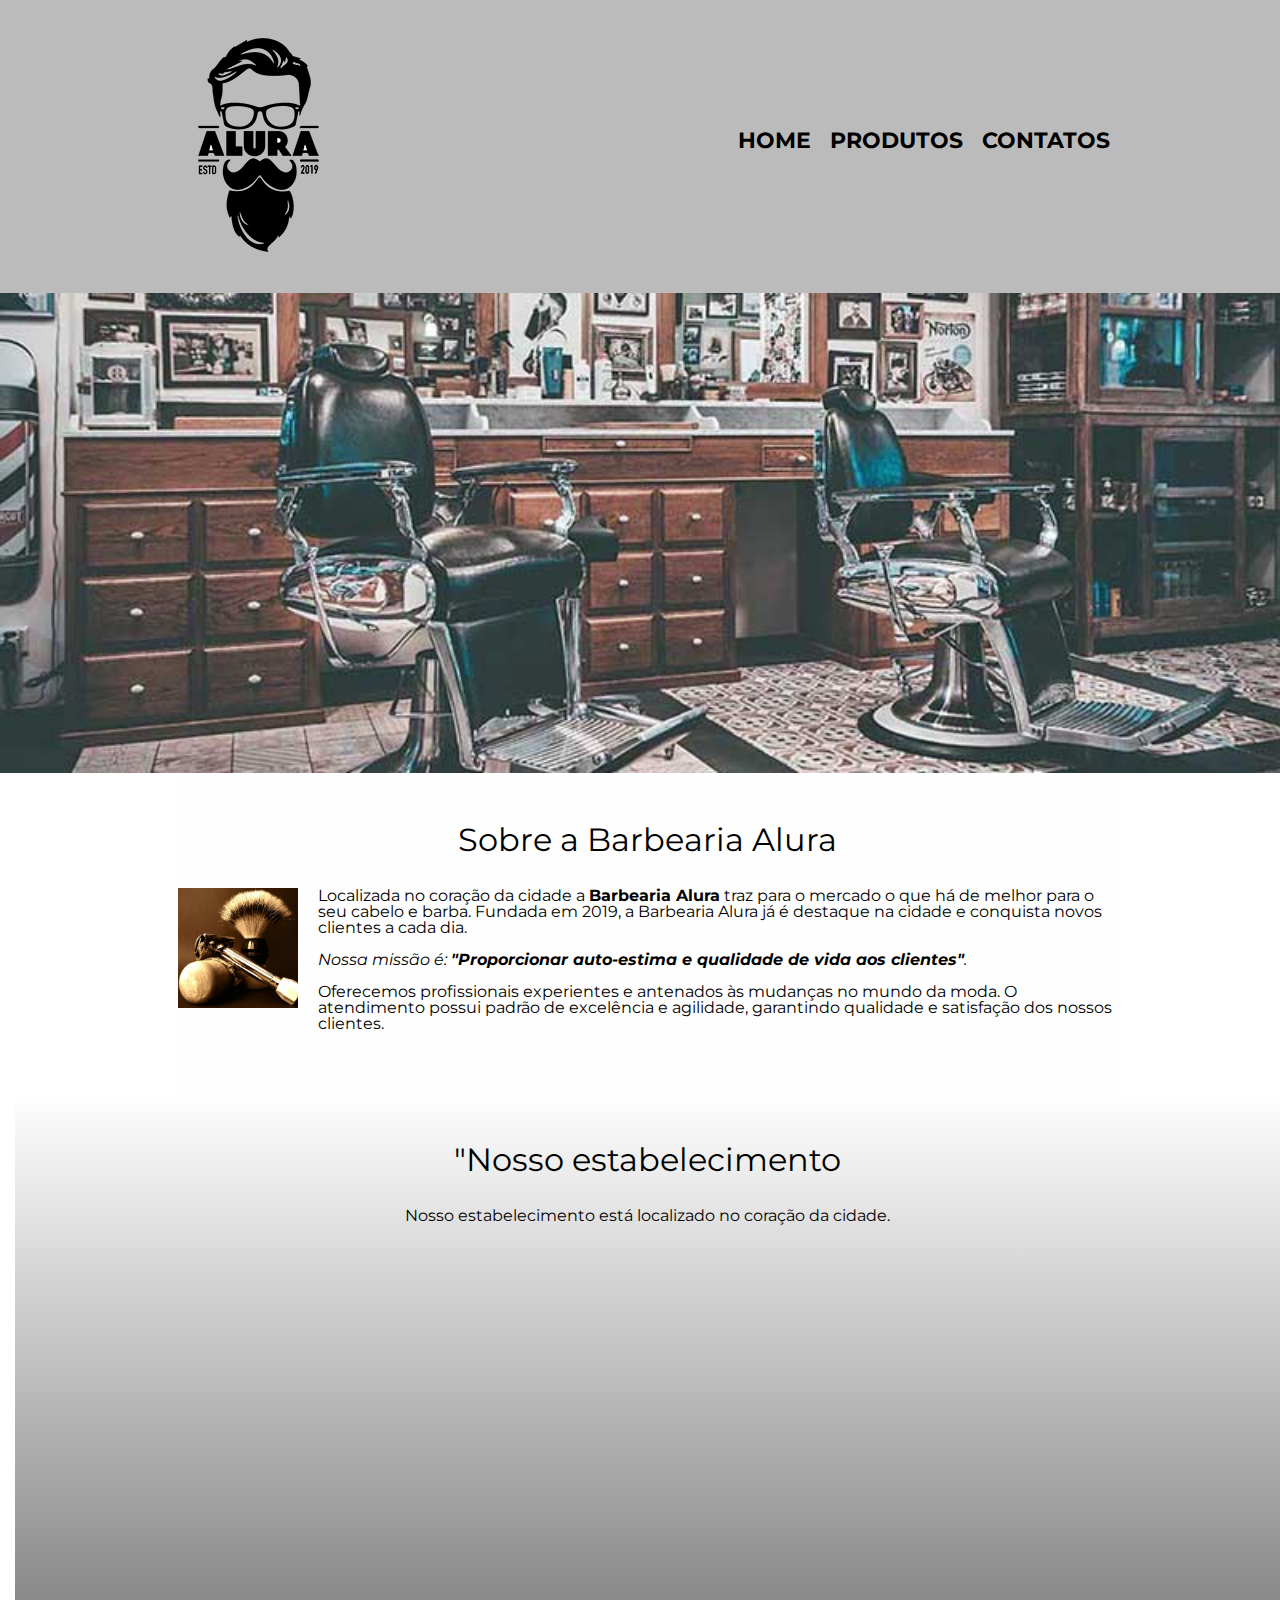
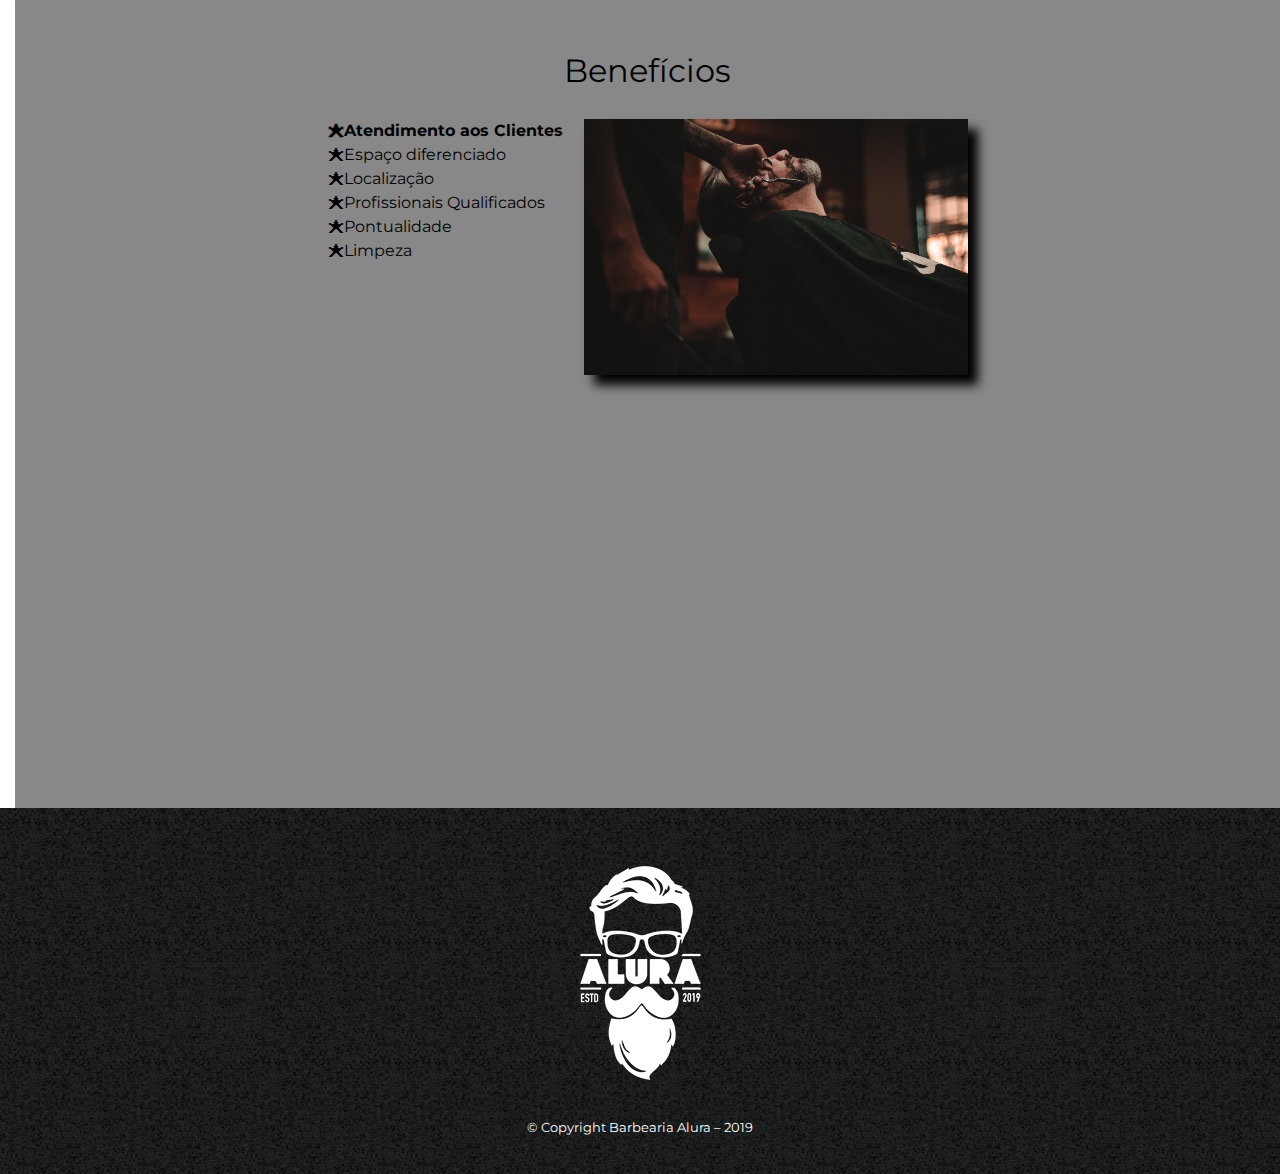
<file: index.html>
<!DOCTYPE html>
<html lang="pt-br">
    <head>
        <meta charset="UTF-8">
        <meta name="viewport" content="width=device-width">
        <title>Barbearia Alura</title>

        <link rel="stylesheet" href="reset.css">
        <link rel="stylesheet" href="style.css">
        <link href="https://fonts.googleapis.com/css?family=Montserrat&display=swap" rel="stylesheet">
    </head>

    <body>
        <header>
            <div class="caixa">
                <h1><img src="logo.png" alt="Logo da Barbearia Alura"></h1>
                
                <nav>
                    <ul>
                        <li><a href="index.html">Home</a></li>
                        <li><a href="produtos.html">Produtos</a></li>
                        <li><a href="contato.html">Contatos</a></li>
                    </ul>
                </nav>
            </div>      
        </header>
        
        <img class="banner" src="banner.jpg">

        <main>
            <section class="principal">
                <h2 class="titulo-principal">Sobre a Barbearia Alura</h2>
                <img class="utensilios" src="utensilios.jpg" alt="Utensílios de um barbeiro." />
                <p>Localizada no coração da cidade a <strong>Barbearia Alura</strong> traz para o mercado o que há de melhor para o seu cabelo e barba. Fundada em 2019, a Barbearia Alura já é destaque na cidade e conquista novos clientes a cada dia.</p>
                <p id="missão"><em>Nossa missão é: <strong>"Proporcionar auto-estima e qualidade de vida aos clientes"</strong>.</em></p>
                <p>Oferecemos profissionais experientes e antenados às mudanças no mundo da moda. 
                O atendimento possui padrão de excelência e agilidade, garantindo qualidade e satisfação dos nossos clientes.</p>
            </section> 

            <section class="mapa">
                <h3 class="titulo-principal">"Nosso estabelecimento</h3>
                <p>Nosso estabelecimento está localizado no coração da cidade.</p>
                <div class="mapa-conteudo">
                    <iframe src="https://www.google.com/maps/embed?pb=!1m18!1m12!1m3!1d3656.448598130907!2d-46.634653385542414!3d-23.588239368469353!2m3!1f0!2f0!3f0!3m2!1i1024!2i768!4f13.1!3m3!1m2!1s0x94ce5a2b2ed7f3a1%3A0xab35da2f5ca62674!2sCaelum%20-%20Escola%20de%20Tecnologia!5e0!3m2!1spt-BR!2sbr!4v1580916426151!5m2!1spt-BR!2sbr" width="100%" height="300" frameborder="0" style="border:0;" allowfullscreen=""></iframe>
                </div>
            </section>

            <section class="beneficios">
                <h3 class="titulo-principal">Benefícios</h3>
                <div class="conteudo-beneficios">
                    <ul class="lista-beneficios">
                        <li class="itens">Atendimento aos Clientes</li>
                        <li class="itens">Espaço diferenciado</li>
                        <li class="itens">Localização</li>
                        <li class="itens">Profissionais Qualificados</li>
                        <li class="itens">Pontualidade</li>
                        <li class="itens">Limpeza</li>
                    </ul><img src="beneficios.jpg" class="imagem-beneficios">
                </div>
                <div class="video">
                     <iframe width="100%" height="315" src="https://www.youtube.com/embed/wcVVXUV0YUY" frameborder="0" allow="accelerometer; autoplay; encrypted-media; gyroscope; picture-in-picture" allowfullscreen></iframe>
                </div>
            </section> 
        </main>
        
        <footer>
            <img src="logo-branco.png">
            <p class="copyright">&copy; Copyright Barbearia Alura – 2019</p>
        </footer>    
        
    </body>
</html>
</file>
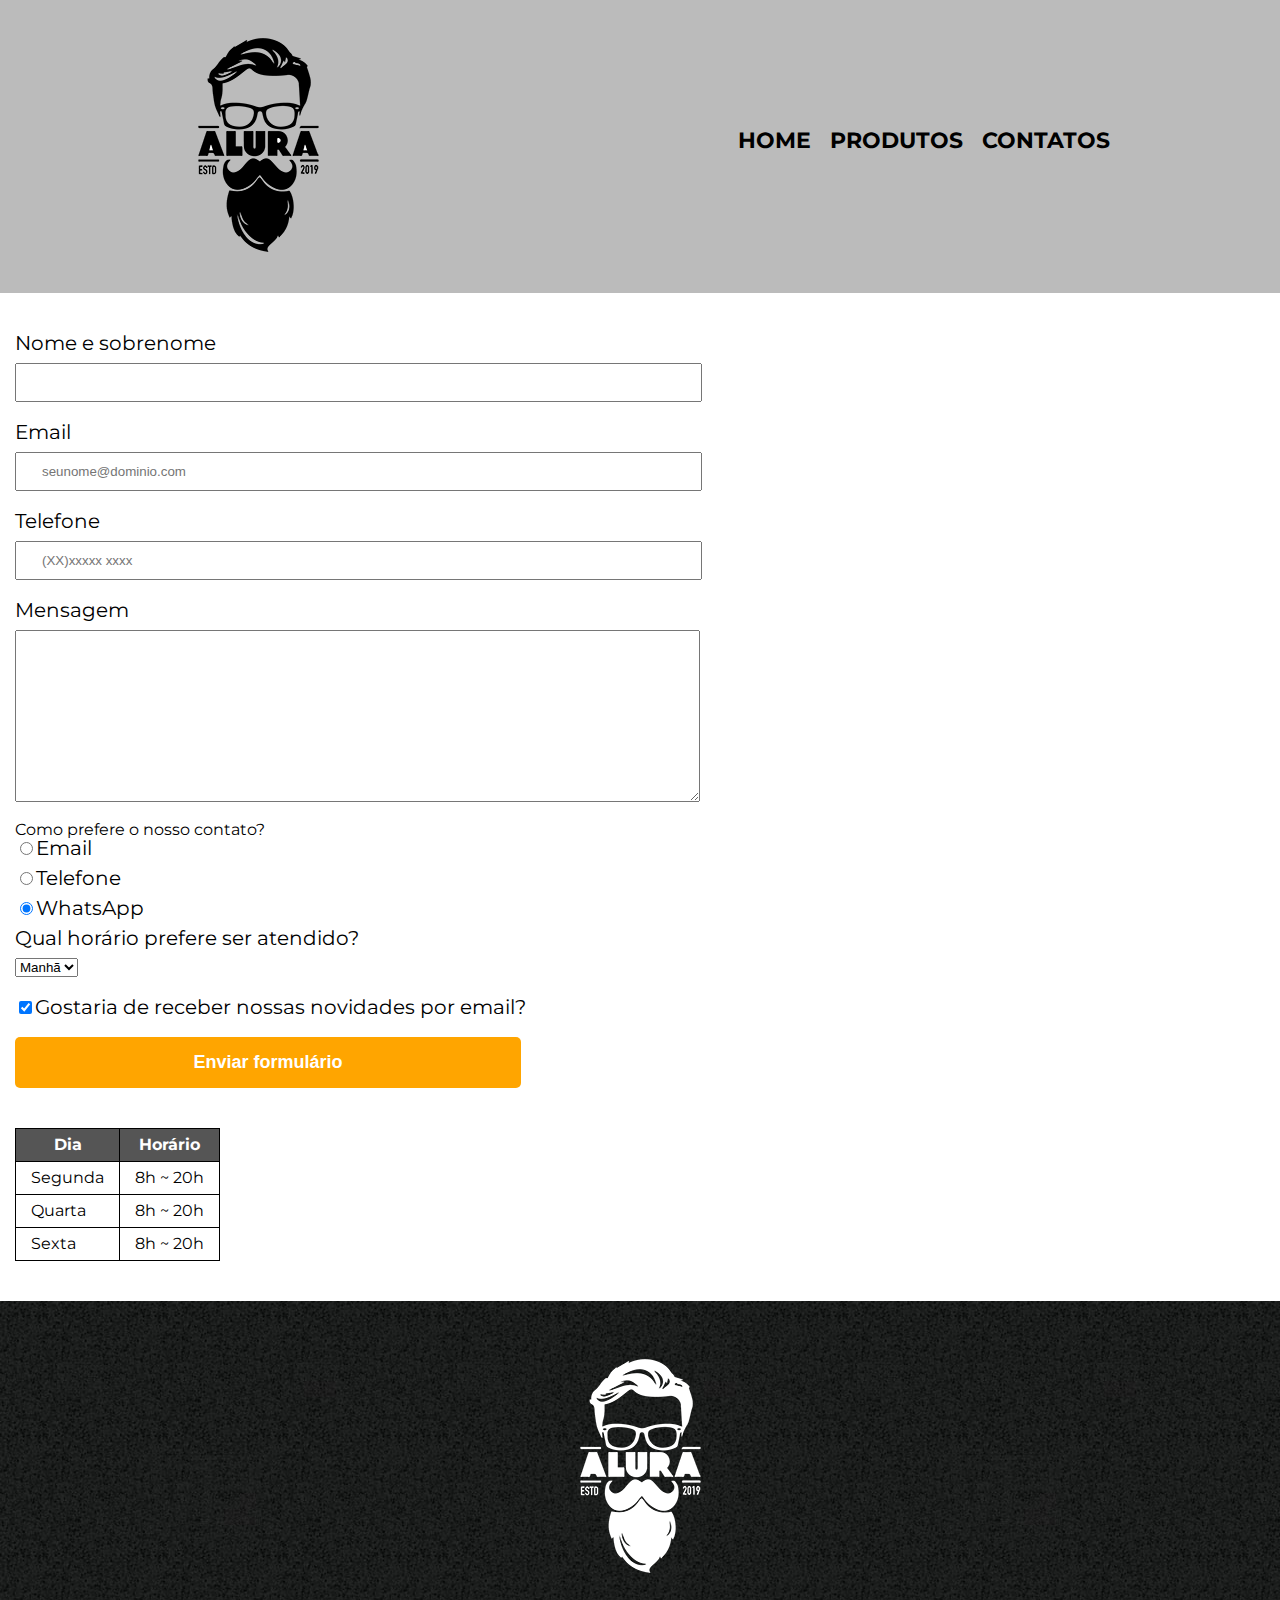
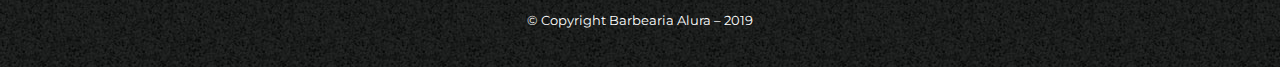
<file: contato.html>
<!DOCTYPE html>
<html lang="pt-br">
	<head>
		<meta charset = "UTF8">
		<meta name="viewport" content="width=device-width">
		<title>Contato - Barbearia Alura</title>

		<link rel="stylesheet" href="reset.css">
		<link rel="stylesheet" href="style.css">
		<link href="https://fonts.googleapis.com/css?family=Montserrat&display=swap" rel="stylesheet">
	</head>

	<body>
		<header>
			<div class="caixa">
				<h1><img src="logo.png" alt="Logo da Barbearia Alura"></h1>

				<nav>
					<ul>
						<li><a href="index.html">Home</a></li>
						<li><a href="produtos.html">Produtos</a></li>
						<li><a href="contato.html">Contatos</a></li>
					</ul>
				</nav>
			</div>
		</header>

	<main>
		<form class="form-contato">
			<label for= "nomesobrenome">Nome e sobrenome</label>
			<input type="text" id= "nomesobrenome" class="input-padrao"  required>

			<label for="email">Email</label>
			<input type="email" id="email" class="input-padrao" required placeholder="seunome@dominio.com">

			<label for="tel">Telefone</label>
			<input type="text" id="telefone" class="input-padrao" required placeholder="(XX)xxxxx xxxx">

			<label for="mensagem">Mensagem</label>
			<textarea cols="70" rows="10" id="mensagem" class="input-padrao" required></textarea>

			<fieldset>
				</legend class="test" id="test">Como prefere o nosso contato?</legend>

				<label for="radio-email"><input type="radio" name="contato" value="email" id="radio-email">Email</label>
			
				<label for="radio-telefone"><input type="radio" name="contato" value="telefone" id="radio-telefone">Telefone</label>
			
				<label for="radio-whatsapp"><input type="radio" name="contato" value="whatsapp" id="radio-whatsapp" checked>WhatsApp</label>
			</fieldset>

			<fieldset>
    			<legend>Qual horário prefere ser atendido?</legend>
   			 	<select>
        			<option>Manhã</option>
        			<option>Tarde</option>
        			<option>Noite</option>
   				 </select>
			</fieldset>

			<label class="checkbox"><input type="checkbox" checked>Gostaria de receber nossas novidades por email?</label>
			<input type="submit" value="Enviar formulário" class="enviar">
		</form>	
		<table>
			<thead>
				<tr>
					<th>Dia</th>
					<th>Horário</th>
				</tr>
			</thead>
			
			<tbody>
				<tr>
					<td>Segunda</td>
					<td>8h ~ 20h</td>
				</tr>
				
				<tr>
					<td>Quarta</td>
					<td>8h ~ 20h</td>
				</tr>
				
				<tr>
					<td>Sexta</td>
					<td>8h ~ 20h</td>
				</tr>
			</tbody>
		</table>
	</main>

	<footer>
		<img src="logo-branco.png" alt="Logo da Barbearia Alura">
		<p class="copyright">&copy; Copyright Barbearia Alura – 2019</p>
	</footer>

	</body>

</html>
</file>
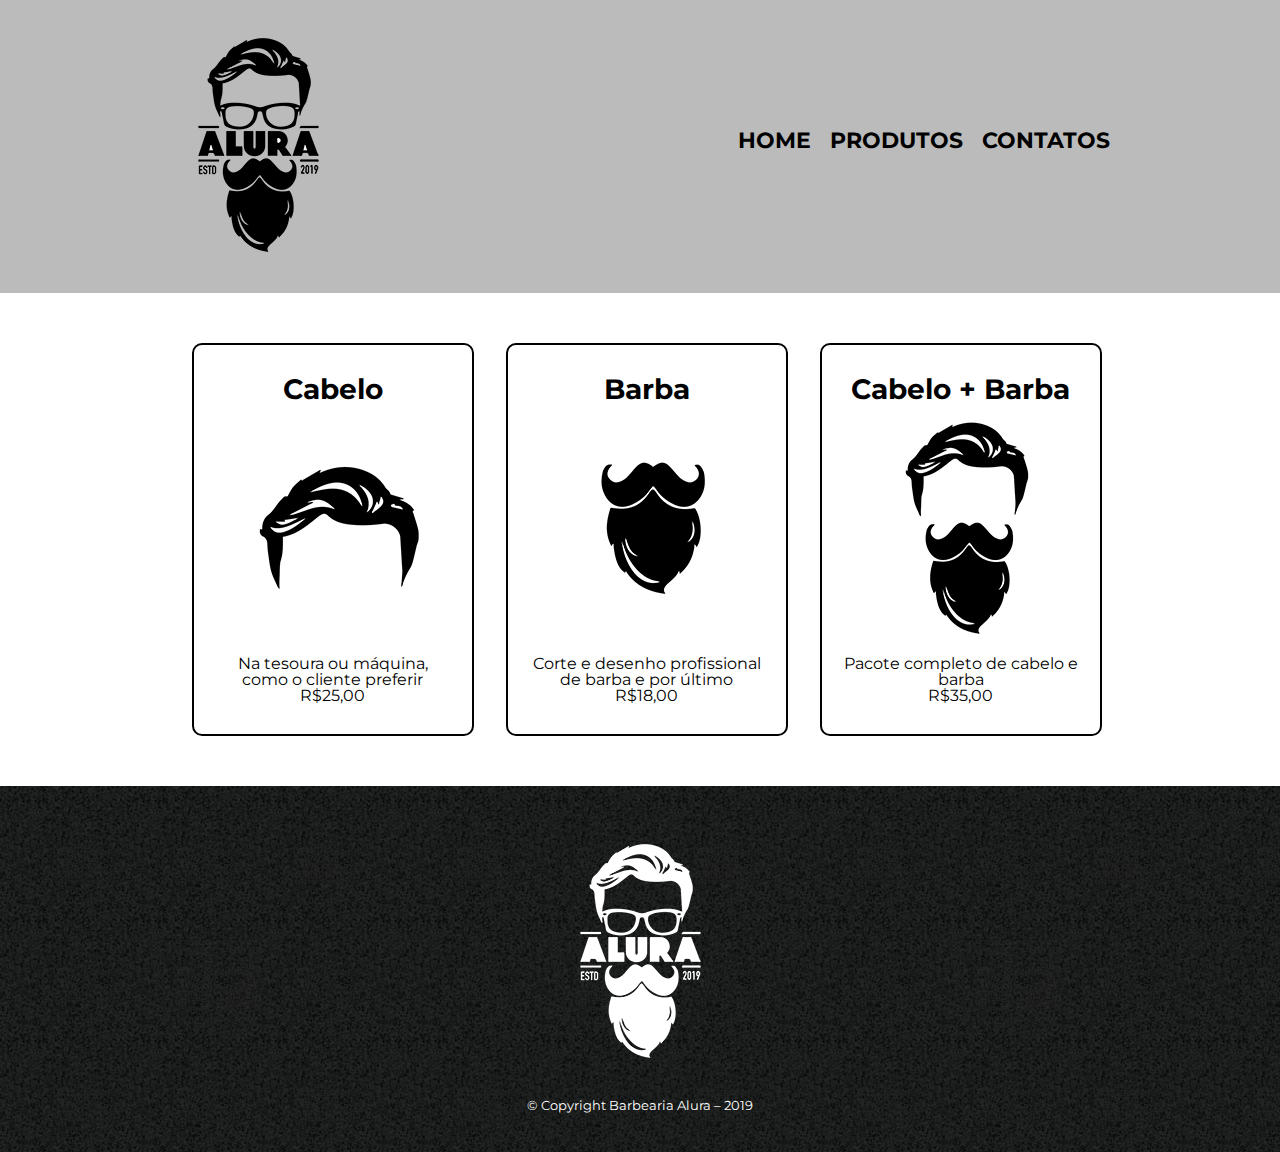
<file: produtos.html>
<!DOCTYPE html>
<html lang="pt-br">
	<head>
		<meta charset = "UTF8">
		<meta name="viewport" content="width=device-width">
		<title>Produtos - Barbearia Alura</title>

		<link rel="stylesheet" href="reset.css">
		<link rel="stylesheet" href="style.css">
		<link href="https://fonts.googleapis.com/css?family=Montserrat&display=swap" rel="stylesheet">
	</head>

	<body>
		<header>
			<div class="caixa">
				<h1><img src="logo.png"></h1>

				<nav>
					<ul>
						<li><a href="index.html">Home</a></li>
						<li><a href="produtos.html">Produtos</a></li>
						<li><a href="contato.html">Contatos</a></li>
					</ul>
				</nav>
			</div>
		</header>

		<main>
			<ul class="produtos">
				<li>
					<h2>Cabelo</h2>
					<img src= cabelo.jpg>
					<p class="produtos-descricao">Na tesoura ou máquina, como o cliente preferir</p>
					<p class="produtos-preco">R$25,00</p>
				</li>
				<li>
					<h2>Barba</h2>
					<img src= "barba.jpg">
					<p class="produtos-descricao"> Corte e desenho profissional de barba e por último</p>
					<p class="produtos-preco">R$18,00</p>
				</li>
				<li>
					<h2>Cabelo + Barba</h2>
					<img src="cabelo+barba.jpg">
					<p class="produtos-descricao"> Pacote completo de cabelo e barba</p>
					<p class="produtos-preco">R$35,00</p>
				</li>
			</ul>
		</main>

		<footer>
			<img src="logo-branco.png">
			<p class="copyright">&copy; Copyright Barbearia Alura – 2019</p>
		</footer>
	</body>

</html>
</file>
<file: style.css>
body {
	font-family: 'Montserrat', sans-serif;
}

header {
	background: #BBBBBB;
	padding: 20px 0;
}

.caixa {
	position: relative;
	width: 940px;
	margin: 0 auto;
}

nav {
	position: absolute;
	top: 110px;
	right: 0;
}

nav li {
	display: inline;
	margin:0 0 0 15px;
}

nav a {
	text-transform: uppercase;
	color: #000000;
	font-weight: bold;
	font-size: 22px;
	text-decoration: none;
}

nav a:hover {
	color: #C78C19;
	text-decoration: underline;
}

.produtos {
	width: 940px;
	margin: 0 auto;
	padding: 50px 0;
}

.produtos li {
	display: inline-block;
	text-align: center;
	width: 30%;
	vertical-align: top;
	margin: 0 1.5%;
	padding: 30px 20px;
	box-sizing: border-box;
	border: 2px solid #000000;
	border-radius: 10px;
}

.produtos li:hover {
	border-color: #C78C19;
}

.produtos li:active {
	border-color: #088C19;	
}

.produtos li:hover h2 {
	font-size: 31px;
}

.produtos h2 {
	font-size: 28px;
	font-weight: bold;
}

.produto-descricao {
	font-size: 18px;
}

.produto-preco {
	font-size: 22px;
	font-weight: bold;
	margin-top: 10px;
}

footer {
	text-align: center;
	background: url("bg.jpg");
	padding: 40px 0;
}

.copyright {
	color: #FFFFFF;
	font-size: 13px;
	margin: 20px 0 0;
}

main {
	margin-left: 15px;
}

form {
	margin: 40px 0;
}

form label, form legend {
	display:block;
	font-size: 20px;
	margin: 0 0 10px;
}

.input-padrao {
	display: block;
	margin: 0 0 20px;
	padding: 10px 25px;
	width: 50%;
}

.checkbox {
	margin: 20px 0;
}

.enviar {
	width:40%;
	padding: 15px 0;
	background: orange;
	color: white;
	font-weight: bold;
	font-size: 18px;
	border: none;
	border-radius: 5px;
	transition: 1s all;
	cursor: pointer;
}

.enviar:hover {
	background: darkorange;
	transform: scale(1.2);
}

table {
	margin: 20px 0 40px;
}

thead {
	background: #555555;
	color: white;
	font-weight: bold;
}

td, th {
	border: 1px solid #000000;
	padding: 8px 15px;
}


/* css da página inicial */
.banner {
	width:100%;
}

.titulo-principal {
	text-align: center;
	font-size: 2em;
	margin: 0 0 1em;
	clear: left;
}

.principal {
	padding: 3em 0;
	background: #FEFEFE;
	width: 940px;
	margin: 0 auto;
}

.principal p {
	margin: 0 0 1em;
}

.principal strong {
	font-weight: bold;
}

.principal em {
	font-style: italic;
}

.utensilios {
	width: 120px;
	float: left;
	margin: 0 20px 20px 0;
}

.mapa {
	padding: 3em 0;
	background: linear-gradient(#FEFEFE, #888888);
}

.mapa-conteudo {
	width: 940px;
	margin: 0 auto;
}

.mapa p {
	margin: 0 0 2em;
	text-align: center;
}

.beneficios {
	padding: 3em 0;
	background: #888888;
}

.conteudo-beneficios {
	width: 640px;
	margin: 0 auto;
}

.lista-beneficios {
	width: 40%;
	display: inline-block;
	vertical-align: top;
}

.itens {
	line-height: 1.5;
}

.itens:first-child {
	font-weight: bold;
}

.itens:before {
	content: "🟊";
}

.imagem-beneficios {
	width: 60%;
	opacity: 1;
	transition: 400ms;
	box-shadow: 10px 10px 10px 0 #000000;
}

.imagem-beneficios:hover {
	opacity: 0.3;
}

.video {
	width: 560px;
	margin: 2em auto;
}

@media screen and (max-width: 480px) {
	.caixa, .principal, .conteudo-beneficios, .mapa-conteudo, .video, {
		width: auto;
	}

	h1 {
		text-align: center;
	}

	nav {
		position: static;
	}

	.lista-beneficios, .imagem-beneficios {
		width: 100%;
	}
}
</file>
